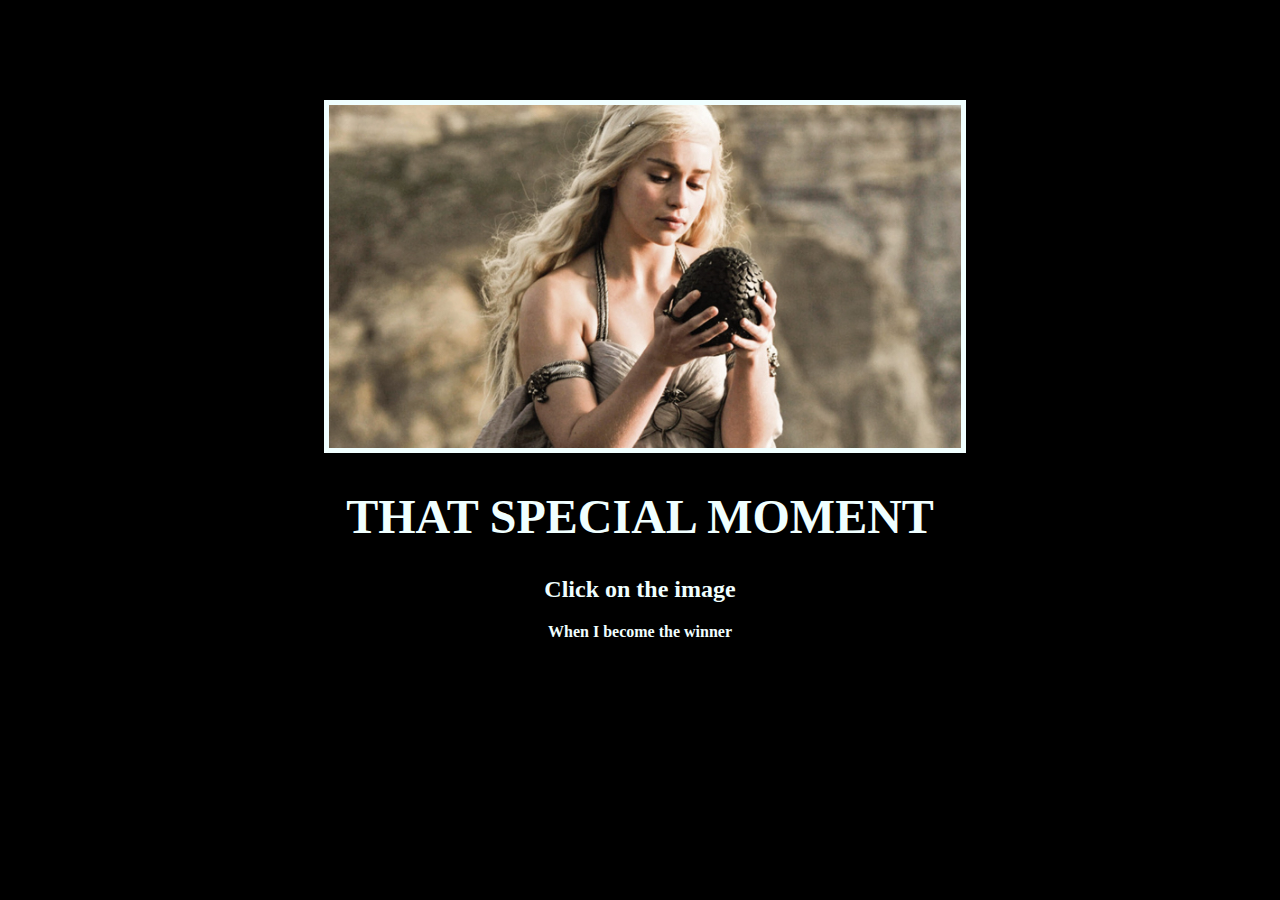
<file: index.html>
<!DOCTYPE html>
<html lang="en">
  <head>
    <meta charset="UTF-8" />
    <meta name="viewport" content="width=device-width, initial-scale=1.0" />
    <title>motivational image website</title>
    <link rel="stylesheet" href="Style.css" />
  </head>
  <body>
    <div class="Poster">
      <a href="success.html"
        ><img class="motivational-img" src="daenerys.jpeg" alt="daenerys.jpeg"
      /></a>
      <h1>That special moment</h1>
      <h2>Click on the image</h2>
      <p>When I become the winner</p>
    </div>
  </body>
</html>
</file>
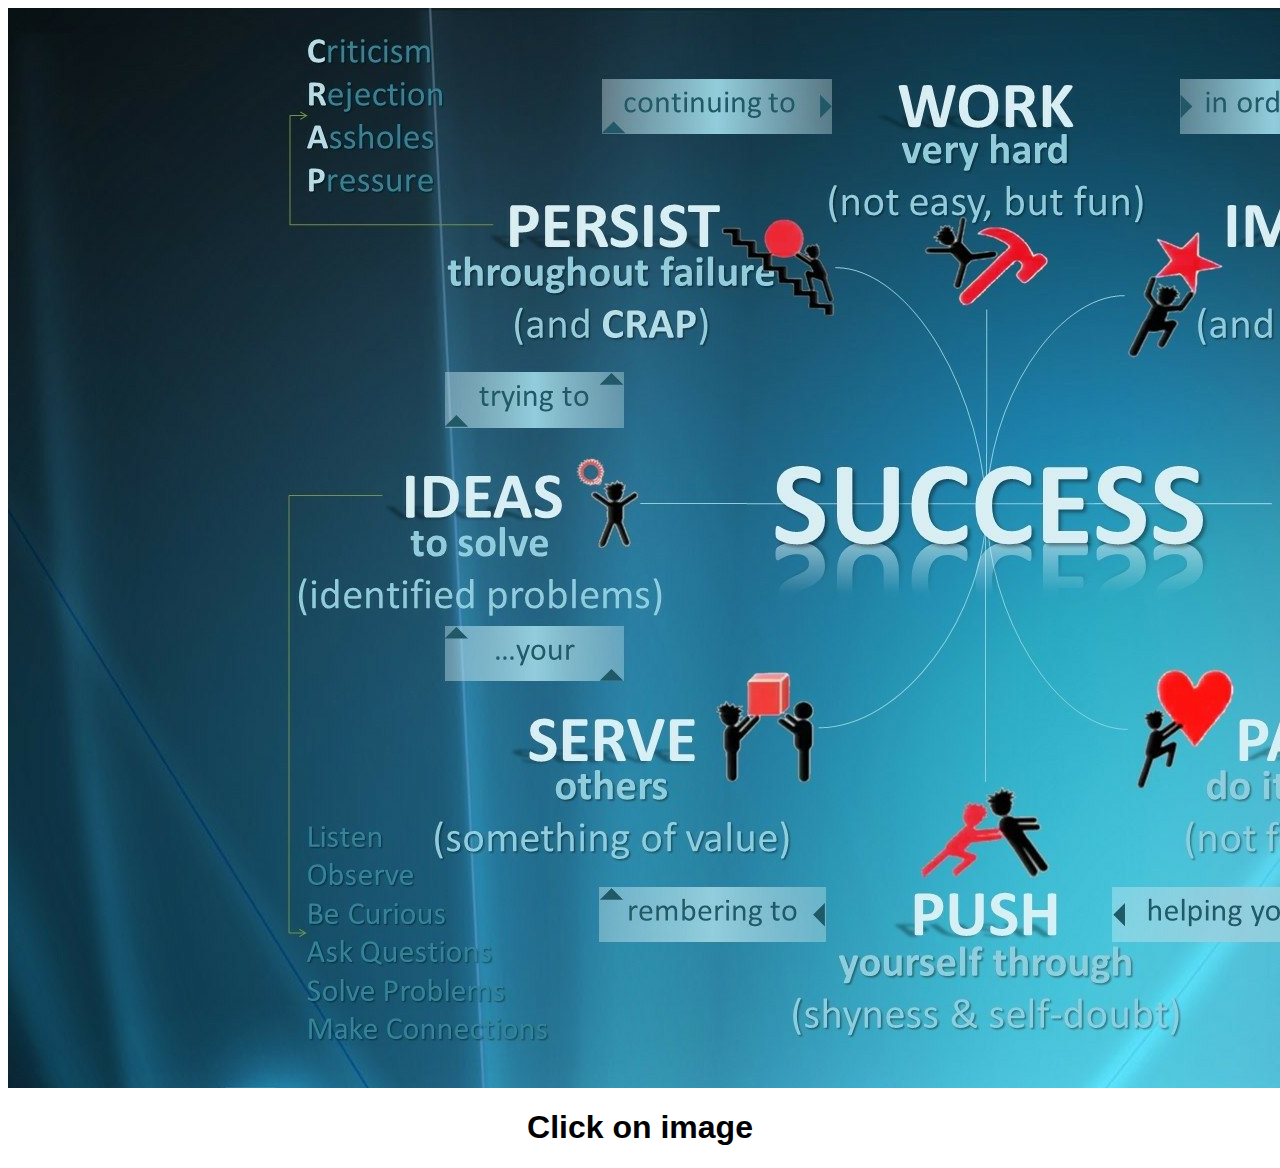
<file: success.html>
<!DOCTYPE html>
<html lang="en">
  <head>
    <meta charset="UTF-8" />
    <meta name="viewport" content="width=device-width, initial-scale=1.0" />
    <title>Document</title>
    <style>
       .imgMain{
         display: block;
        margin-left: auto;
        margin-right: auto;
      }
      h1 {
        text-align: center;
        font-family: "Gill Sans", "Gill Sans MT", Calibri, "Trebuchet MS",
          sans-serif;
      }
    </style>
  </head>
  <body>
    <a href="you.html"><img src="thumb-1920-419392.jpg"  class="imgMain" /></a>
    <h1>Click on image</h1>
  </body>
</html>
</file>
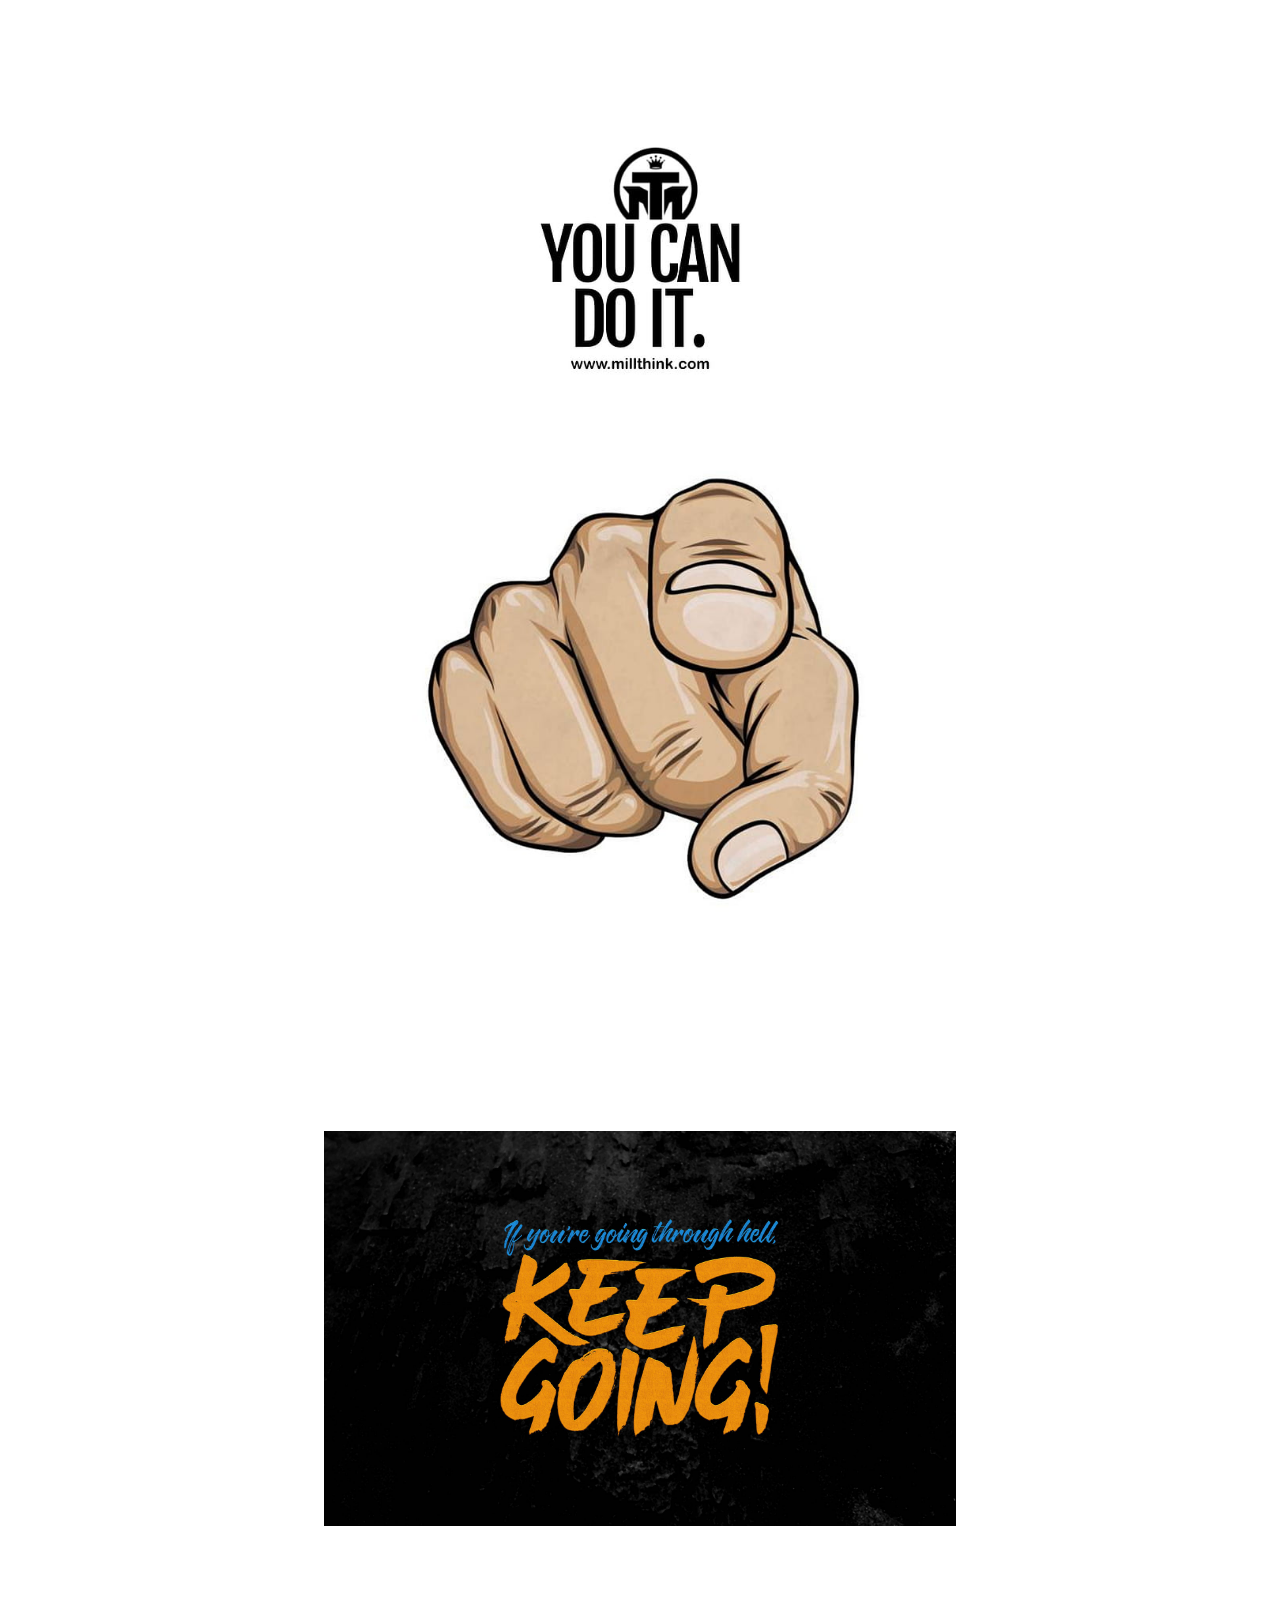
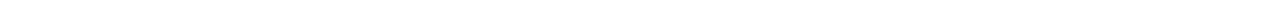
<file: you.html>
<!DOCTYPE html>
<html lang="en">
  <head>
    <meta charset="UTF-8" />
    <meta name="viewport" content="width=device-width, initial-scale=1.0" />
    <title>you can do it</title>
    <style>
      img {
        width: 50%;
      }
      div {
        display: flex;
        justify-content: center;
        align-items: center;
      }
      #second {
        margin-bottom: 100px;
        margin-top: auto;
      }
    </style>
  </head>
  <body>
    <div id first>
      <img
        src="HD-wallpaper-motivational-quote-inspiration-millionaire-motivation-quote-success.jpg"
        alt=""
      />
    </div>
    <div id="second">
      <img src="4k-ultra-hd-motivational-de2xz8n4k1m16zm5.jpg" alt="" />
    </div>
  </body>
</html>
</file>
<file: Style.css>
body {
  background-color: black;
}
h1 {
  text-transform: uppercase;
  font-size: 3em;
  color: azure;
}

.Poster {
  width: 50%;
  margin-left: 25%;
  margin-top: 100px;
  color: azure;
  font-family: l "libre baskerville";
  text-align: center;
}

.motivational-img {
  border: 5px solid azure;
  width: 100%;
}
p {
  font-size: medium;
  font-weight: bold;
}
</file>
